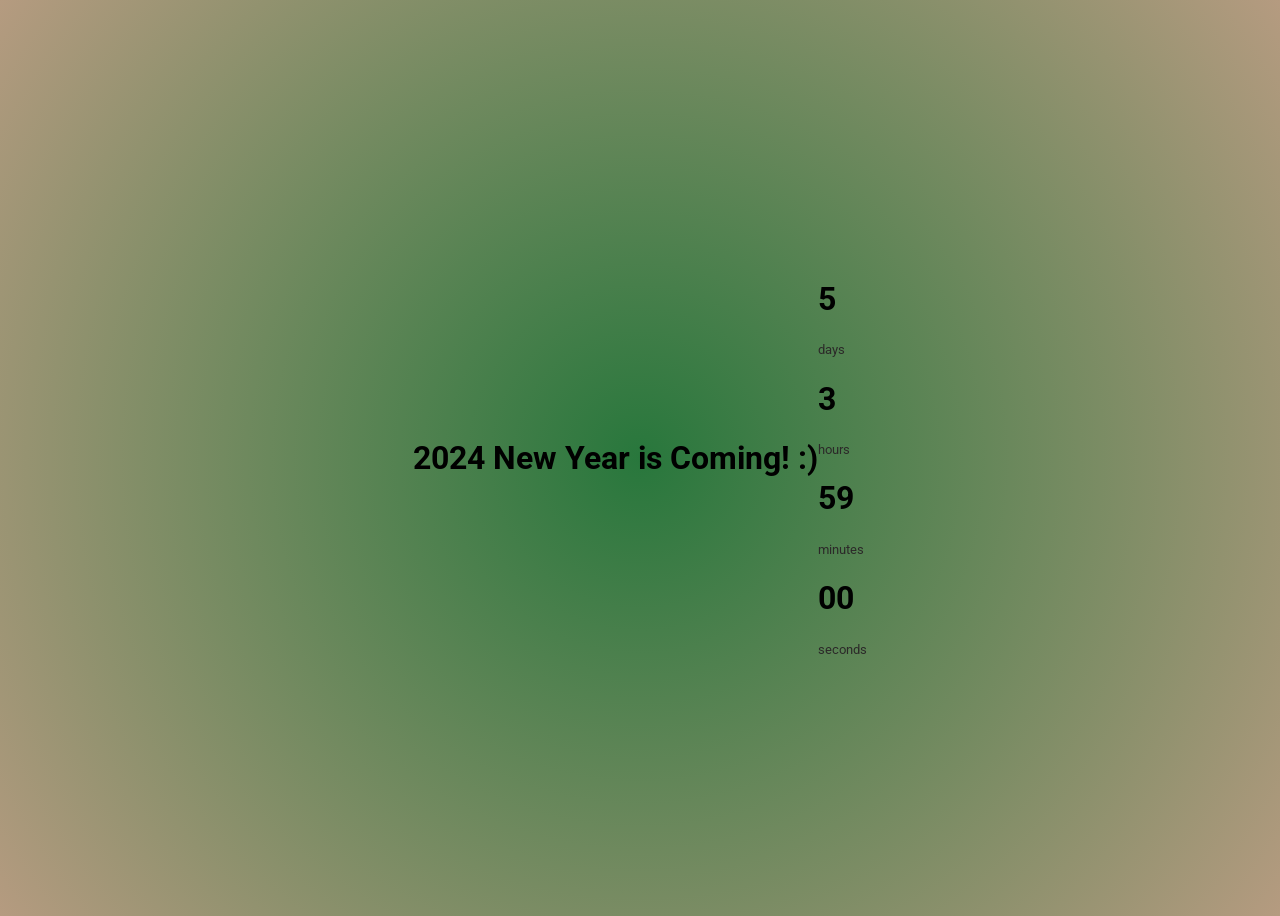
<file: index.html>
<!DOCTYPE html>
<html lang="en" >
<head>
  <meta charset="UTF-8">
  <title>PROJECT NewYear</title>
  <link rel="stylesheet" href="./style.css">

</head>
<body>
	
<h1> 2024 New Year is Coming! :) </h1>

<div class="countdown-container">
	<div class="time">
		<h1 id="days">00</h1>
		<small>days</small>
	</div>
	<div class="time">
		<h1 id="hours">00</h1>
		<small>hours</small>
	</div>
	<div class="time">
		<h1 id="minutes">00</h1>
		<small>minutes</small>
	</div>
	<div class="time">
		<h1 id="seconds">00</h1>
		<small>seconds</small>
	</div>
</div>


 <script  src="./script.js"></script>

</body>
</html>
</file>
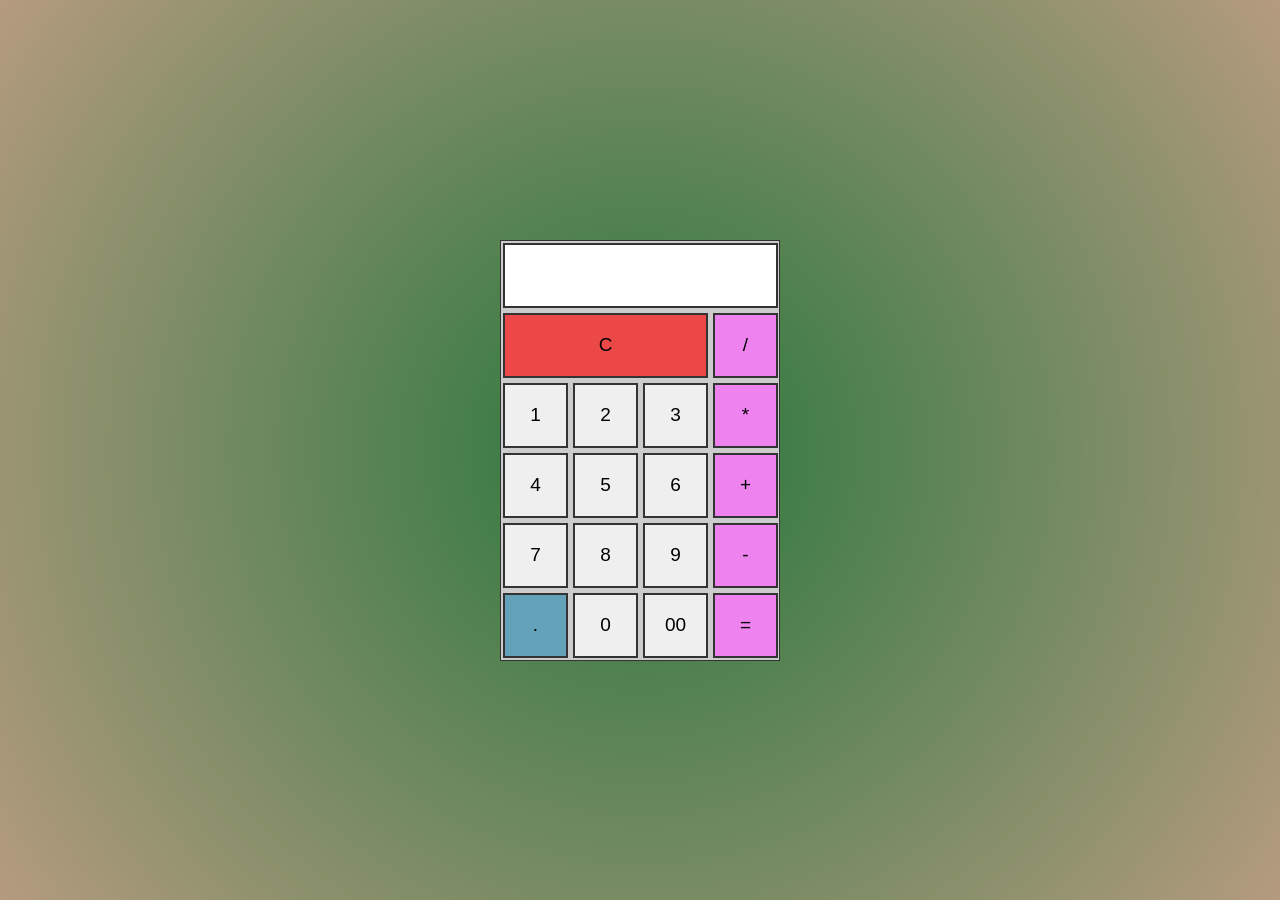
<file: cal.html>
<!DOCTYPE html>
<html lang="en" >
<head>
  <meta charset="UTF-8">
  <title>cal</title>
  <link rel='stylesheet' href='https://cdnjs.cloudflare.com/ajax/libs/font-awesome/5.10.2/css/all.min.css'>
  <link rel="stylesheet" href="./style.css">
  <link rel="stylesheet" href="./style3.css">

</head>
<body>

<div class = "cal">
	<form name = "forms">
		<input type = "text" name="output" readonly>
		<input type="button" class="clear" value="C" onclick="document.forms.output.value=''">
		<input type="button" class="opr" value="/"onclick="document.forms.output.value+='/'">
		<input type="button" value="1" onclick="document.forms.output.value+='1'">
		<input type="button" value="2" onclick="document.forms.output.value+='2'">
		<input type="button" value="3" onclick="document.forms.output.value+='3'">
		<input type="button" class="opr" value="*" onclick="document.forms.output.value+='*'">
		<input type="button" value="4" onclick="document.forms.output.value+='4'">
		<input type="button" value="5" onclick="document.forms.output.value+='5'">
		<input type="button" value="6" onclick="document.forms.output.value+='6'">
		<input type="button" class="opr" value="+" onclick="document.forms.output.value+='+'">
		<input type="button" value="7" onclick="document.forms.output.value+='7'">
		<input type="button" value="8" onclick="document.forms.output.value+='8'">
		<input type="button" value="9" onclick="document.forms.output.value+='9'">
		<input type="button" class="opr" value="-" onclick="document.forms.output.value+='-'">
		<input type="button" class="dot" value="." onclick="document.forms.output.value+='.'">
		<input type="button" value="0" onclick="document.forms.output.value+='0'">
		<input type="button" value="00" onclick="document.forms.output.value+='00'">
		<input type="button" class="opr result" value="=" onclick="document.forms.output.value=eval(document.forms.output.value)">
	</form>
</div>
</body>
</html>
</file>
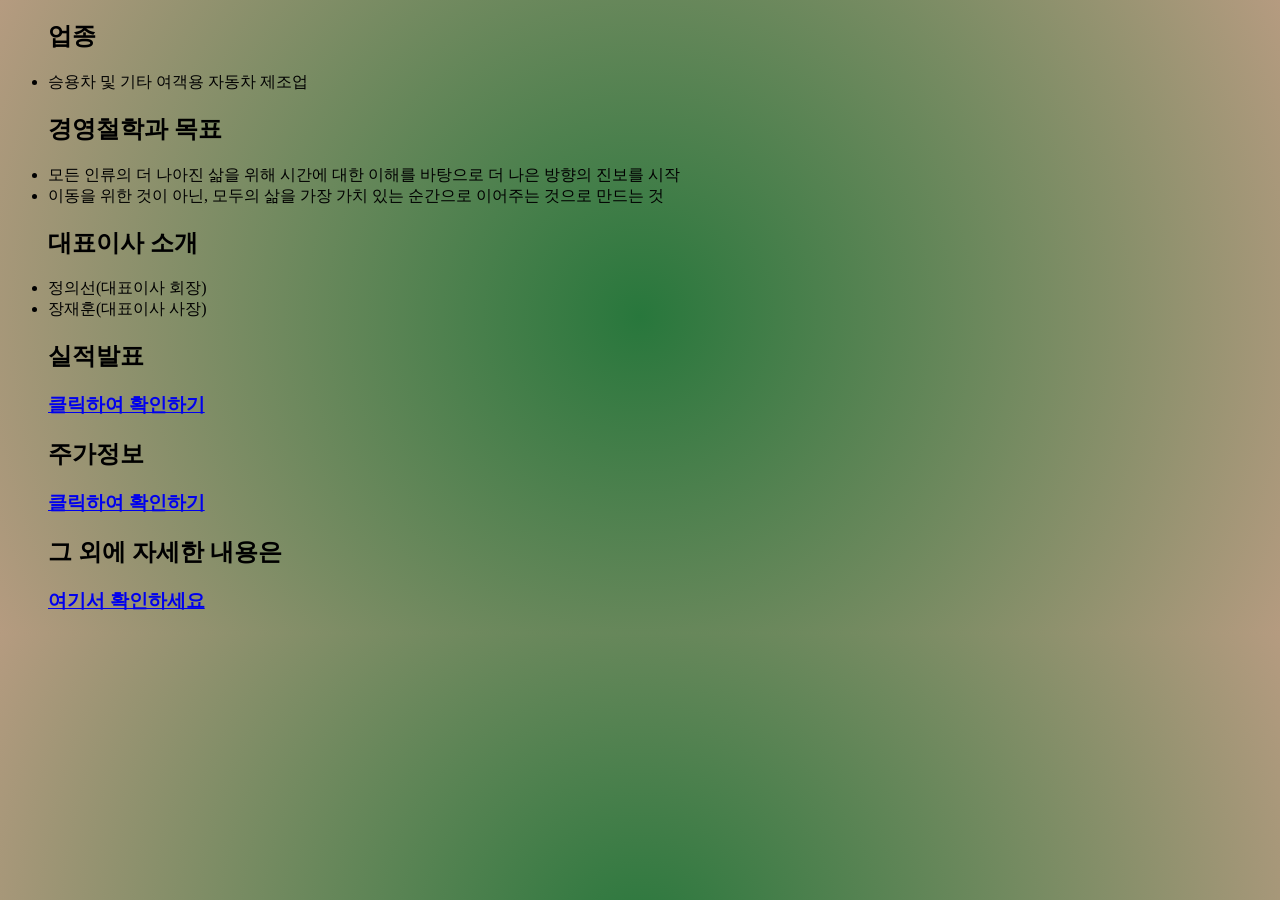
<file: hyundai.html>
<!DOCTYPE html>
<html>
    <style>
       
        ul.b { list-style-type: disc; }
     
    </style>
    <head>
        <meta charset="UTF-8">
  <title>kospi</title>
  <link rel='stylesheet' href='https://cdnjs.cloudflare.com/ajax/libs/font-awesome/5.10.2/css/all.min.css'>
  <link rel="stylesheet" href="./style4.css">

        <body>
            <ul class="">
                <h2>업종</h2>
            </ul>
            <ul class="b">
                <Li>승용차 및 기타 여객용 자동차 제조업</Li>
            </ul>

            <ul class="">
                <h2>경영철학과 목표</h2>
            </ul>
            <ul class="b">
                <Li>모든 인류의 더 나아진 삶을 위해 시간에 대한 이해를 바탕으로 더 나은 방향의 진보를 시작</Li>
                <li>이동을 위한 것이 아닌, 모두의 삶을 가장 가치 있는 순간으로 이어주는 것으로 만드는 것</li>
            </ul>
            <ul class="">
                <h2>대표이사 소개</h2>
            </ul>
            <ul class="b">
                <Li>정의선(대표이사 회장)</Li>
                <li>장재훈(대표이사 사장)</li>
            </ul>
            
            <ul class="">
                <h2>실적발표</h2>
            </ul>
            <ul class="b">
                <a href="https://www.hyundai.com/kr/ko/ir-information/sales/sales-record" 
                target="_blank"><h3>클릭하여 확인하기</h3></a>
            </ul>

            <ul class="">
                <h2>주가정보</h2>
            </ul>
            <ul class="b">
                <a href="https://www.hyundai.com/kr/ko/ir-information/stock-information/realtime-stock" 
                target="_blank"><h3>클릭하여 확인하기</h3></a>
            </ul>

            <ul class="">
                <h2>그 외에 자세한 내용은</h2>
            </ul>
            <ul class="b">
                <a href="https://finance.naver.com/item/main.naver?code=005380" 
                target="_blank"><h3>여기서 확인하세요</h3></a>
            </ul>
        </body>
    </head>
</html>
</file>
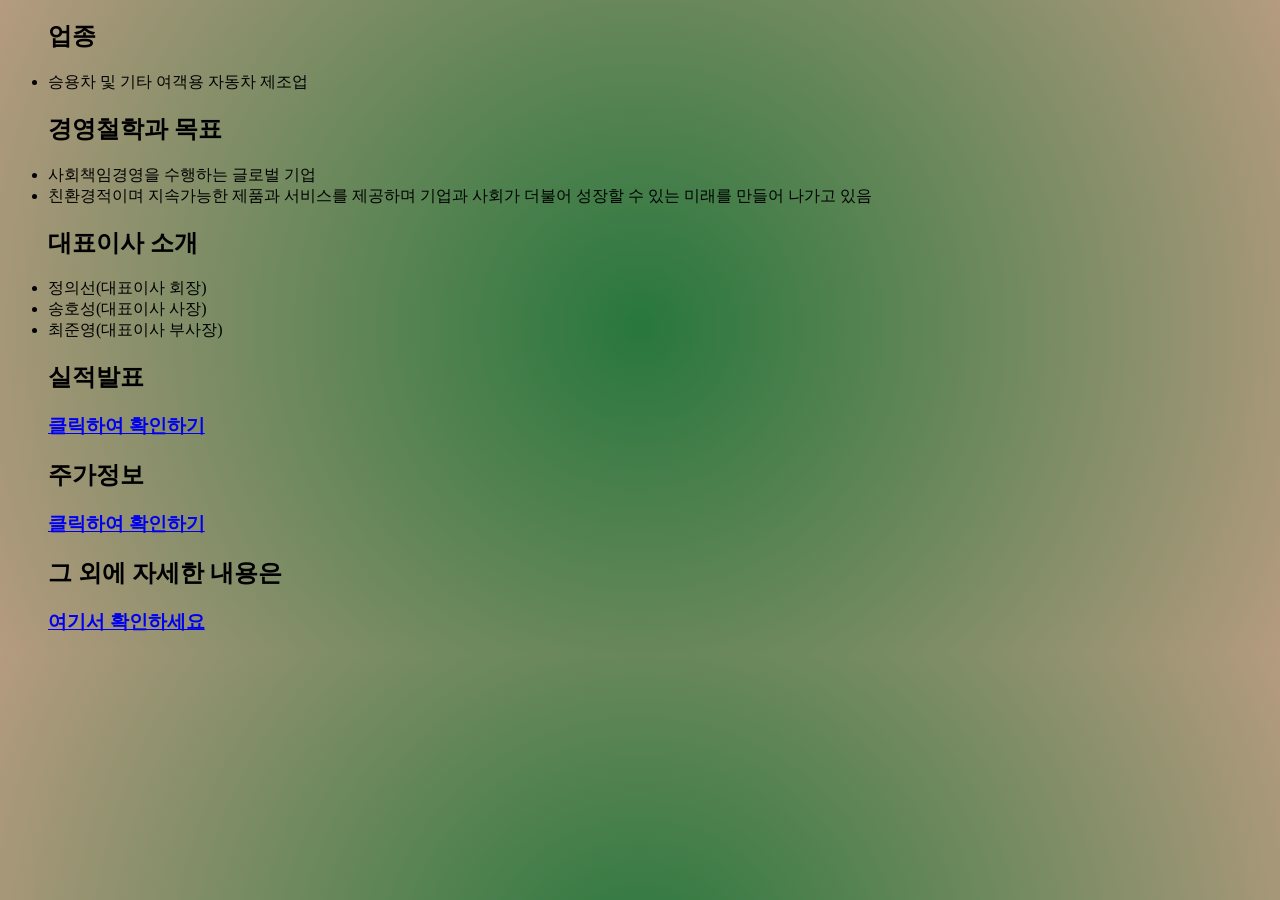
<file: kia.html>
<!DOCTYPE html>
<html>
    <style>
      
        ul.b { list-style-type: disc; }
    </style>
    <head>
        <meta charset="UTF-8">
  <title>kospi</title>
  <link rel='stylesheet' href='https://cdnjs.cloudflare.com/ajax/libs/font-awesome/5.10.2/css/all.min.css'>
  <link rel="stylesheet" href="./style4.css">

        <body>
            <ul class="">
                <h2>업종</h2>
            </ul>
            <ul class="b">
                <Li>승용차 및 기타 여객용 자동차 제조업</Li>
            </ul>

            <ul class="">
                <h2>경영철학과 목표</h2>
            </ul>
            <ul class="b">
                <li>사회책임경영을 수행하는 글로벌 기업</li>
                <Li>친환경적이며 지속가능한 제품과 서비스를 제공하며
                    기업과 사회가 더불어 성장할 수 있는 미래를 만들어 나가고 있음</Li>
                
            </ul>
            <ul class="">
                <h2>대표이사 소개</h2>
            </ul>
            <ul class="b">
                <Li>정의선(대표이사 회장)</Li>
                <li>송호성(대표이사 사장)</li>
                <li>최준영(대표이사 부사장)</li>
            </ul>
            
            <ul class="">
                <h2>실적발표</h2>
            </ul>
            <ul class="b">
                <a href="https://worldwide.kia.com/kr/company/ir/financial/highlights" 
                target="_blank"><h3>클릭하여 확인하기</h3></a>
            </ul>

            <ul class="">
                <h2>주가정보</h2>
            </ul>
            <ul class="b">
                <a href="https://worldwide.kia.com/kr/company/ir/stock/realtime-quotes" 
                target="_blank"><h3>클릭하여 확인하기</h3></a>
            </ul>

            <ul class="">
                <h2>그 외에 자세한 내용은</h2>
            </ul>
            <ul class="b">
                <a href="https://finance.naver.com/item/main.naver?code=000270" 
                target="_blank"><h3>여기서 확인하세요</h3></a>
            </ul>
        </body>
    </head>
</html>
</file>
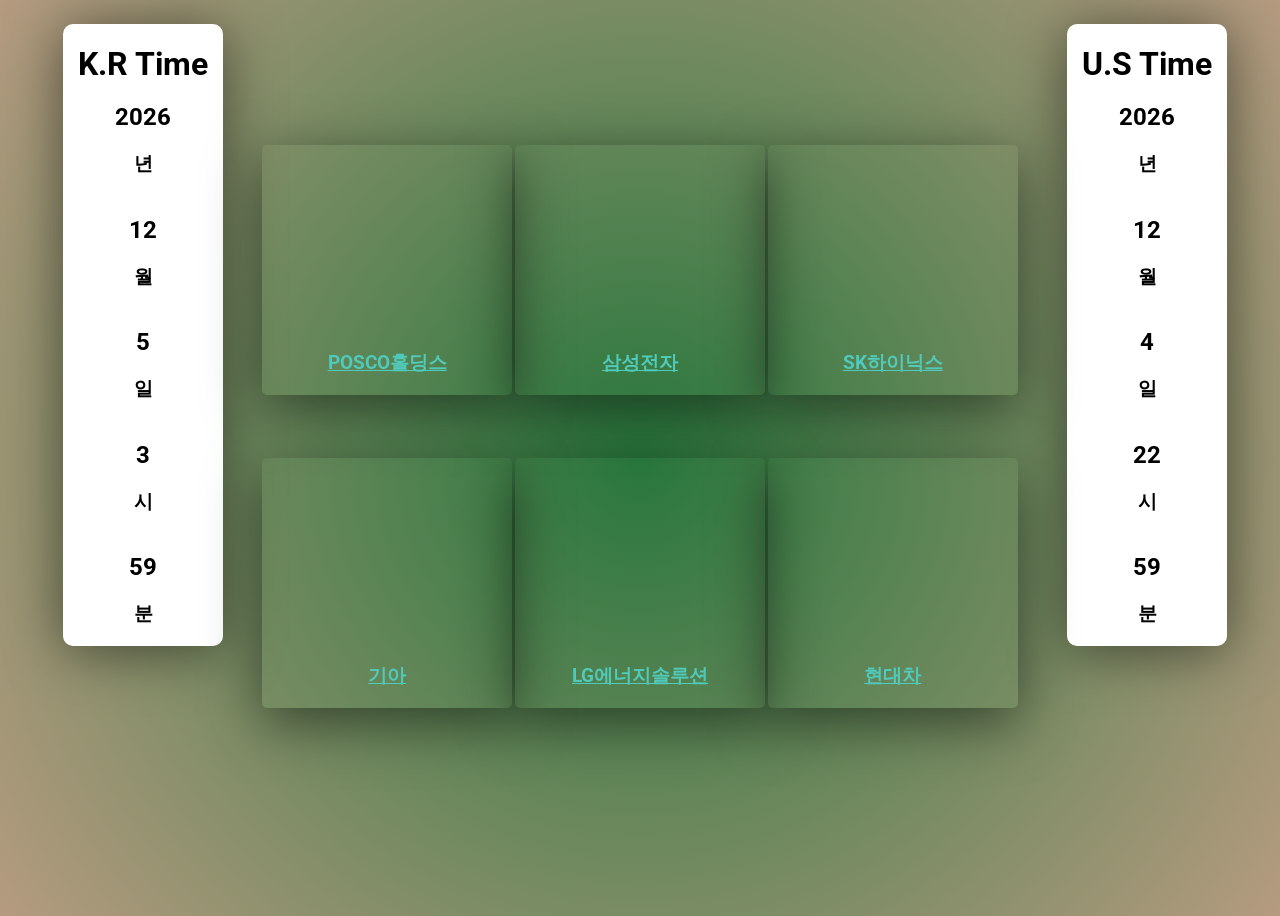
<file: kospi.html>
<!DOCTYPE html>
<html lang="en" >
<head>
  <meta charset="UTF-8">
  <title>kospi</title>
  <link rel='stylesheet' href='https://cdnjs.cloudflare.com/ajax/libs/font-awesome/5.10.2/css/all.min.css'>
  <link rel="stylesheet" href="./style2.css">

</head>
<body>
<div class="samsung-profile-container">
	<a href="samsung.html" 
		target="_blank" class="samsung-profile"><h3>삼성전자</h3></a>
</div>

<div class="lg-profile-container">
	<a href="lg.html" 
		target="_blank" class="lg-profile"><h3>LG에너지솔루션</h3></a>
</div>

<div class="sk-profile-container">
	<a href="sk.html" 
		target="_blank" class="sk-profile"><h3>SK하이닉스</h3></a>
</div>

<div class="hyundai-profile-container">
	<a href="hyundai.html" 
		target="_blank" class="hyundai-profile"><h3>현대차</h3></a>
</div>

<div class="kia-profile-container">
	<a href="kia.html" 
		target="_blank" class="kia-profile"><h3>기아</h3></a>
</div>

<div class="posco-container">
	<a href="posco.html" 
		target="_blank" class="posco-profile"><h3>POSCO홀딩스</h3></a>
</div>

<ul class="today-container">
	<div class="today">
		<h1>K.R Time</h1>
		<div class="time">
			<h2 id="year">00</h2>
			<h3>년</h3>
		</div>
		<div class="time">
			<h2 id="month">00</h2>
			<h3>월</h3>
		</div>
		<div class="time">
			<h2 id="days">00</h2>
			<h3>일</h3>
		</div>
		<div class="time">
			<h2 id="hours">00</h2>
			<h3> 시 </h3>
		</div>
		<div class="time">
			<h2 id="minutes">00</h2>
			<h3>분</h3>
		</div>
	</div>
</ul>

<ul class="us-container">
	<div class="us">
		<h1>U.S Time</h1>
		<div class="ustime">
			<h2 id="usyear">00</h2>
			<h3>년</h3>
		</div>
		<div class="ustime">
			<h2 id="usmonth">00</h2>
			<h3>월</h3>
		</div>
		<div class="ustime">
			<h2 id="usdays">00</h2>
			<h3>일</h3>
		</div>
		<div class="ustime">
			<h2 id="ushours">00</h2>
			<h3> 시 </h3>
		</div>
		<div class="ustime">
			<h2 id="usminutes">00</h2>
			<h3>분</h3>
		</div>
	</div>
</ul>
<script  src="./script.js"></script>
</body>
</html>
</file>
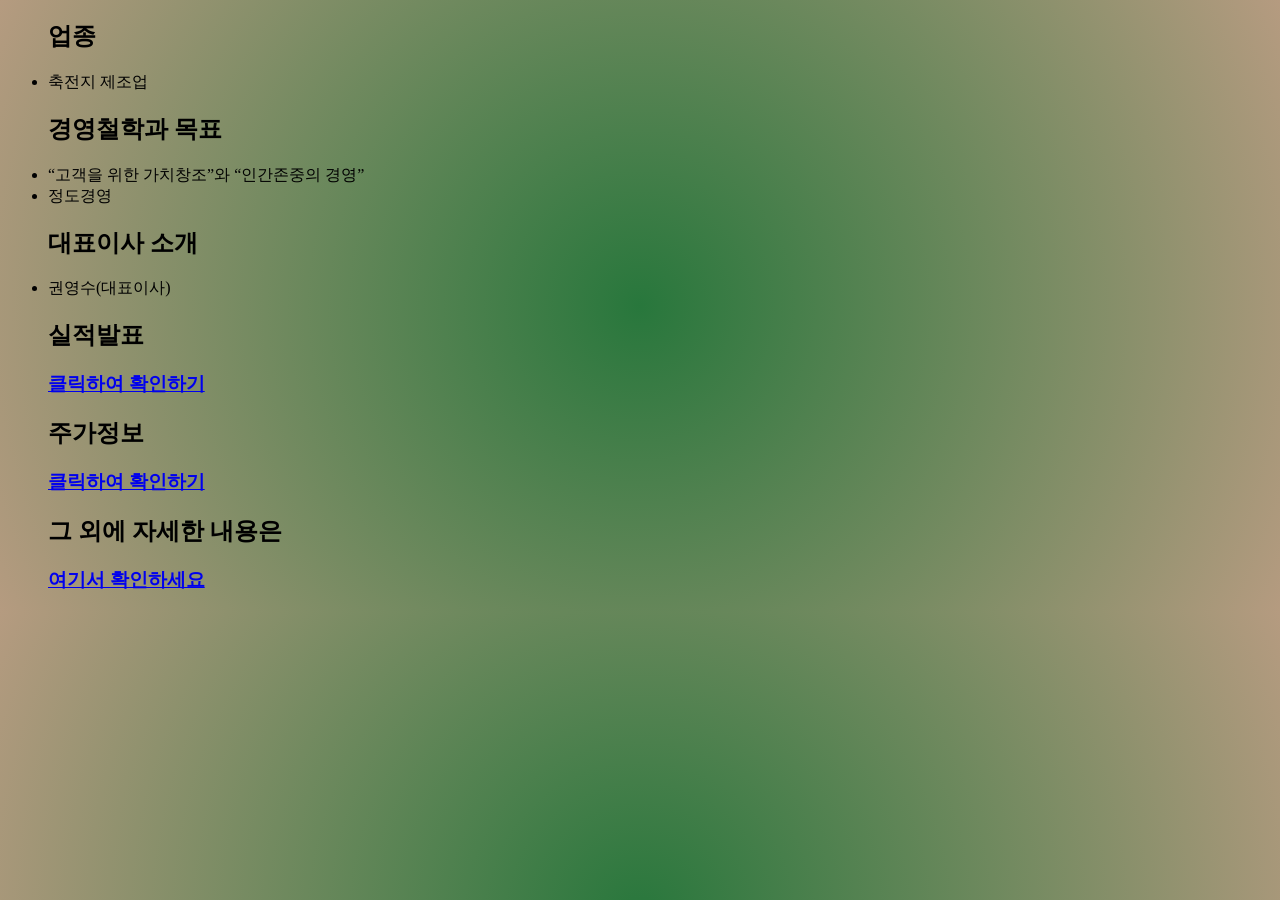
<file: lg.html>
<!DOCTYPE html>
<html>
    <style>
   
        ul.b { list-style-type: disc; }
      
    </style>
    <head>
        <meta charset="UTF-8">
  <title>kospi</title>
  <link rel='stylesheet' href='https://cdnjs.cloudflare.com/ajax/libs/font-awesome/5.10.2/css/all.min.css'>
  <link rel="stylesheet" href="./style4.css">

        <body>
            <ul class="">
                <h2>업종</h2>
            </ul>
            <ul class="b">
                <Li>축전지 제조업</Li>
            </ul>

            <ul class="">
                <h2>경영철학과 목표</h2>
            </ul>
            <ul class="b">
                <Li>“고객을 위한 가치창조”와 “인간존중의 경영”</Li>
                <li>정도경영</li>
            </ul>
            <ul class="">
                <h2>대표이사 소개</h2>
            </ul>
            <ul class="b">
                <Li>권영수(대표이사)</Li>
            </ul>
            
            <ul class="">
                <h2>실적발표</h2>
            </ul>
            <ul class="b">
                <a href="https://www.lgensol.com/kr/ir-financial" 
                target="_blank"><h3>클릭하여 확인하기</h3></a>
            </ul>

            <ul class="">
                <h2>주가정보</h2>
            </ul>
            <ul class="b">
                <a href="https://www.lgensol.com/kr/ir-stock-realtime" 
                target="_blank"><h3>클릭하여 확인하기</h3></a>
            </ul>

            <ul class="">
                <h2>그 외에 자세한 내용은</h2>
            </ul>
            <ul class="b">
                <a href="https://finance.naver.com/item/main.nhn?code=373220" 
                target="_blank"><h3>여기서 확인하세요</h3></a>
            </ul>
        </body>
    </head>
</html>
</file>
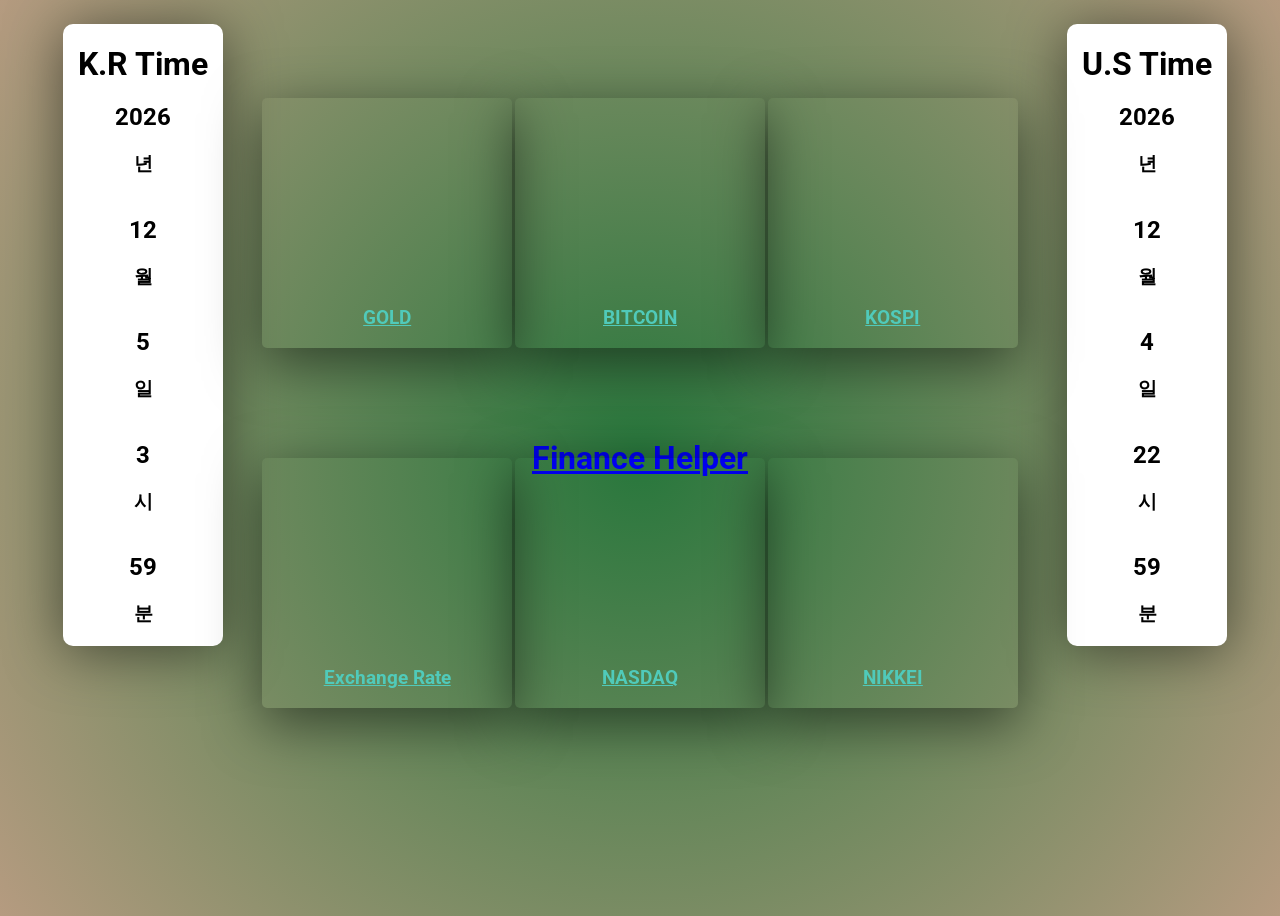
<file: main.html>
<!DOCTYPE html>
<html lang="en" >
<head>
  <meta charset="UTF-8">
  <title>Finance Helper</title>
  <link rel='stylesheet' href='https://cdnjs.cloudflare.com/ajax/libs/font-awesome/5.10.2/css/all.min.css'>
  <link rel="stylesheet" href="./style.css">

</head>
<body>

	<div class="page-title">
		<a href="cal.html" 
		target="_blank"><h1>Finance Helper</h1></a>
	</div>

<div class="coin-profile-container">
	<a href="https://www.binance.com/en/trade/BTC_USDT?_from=markets&theme=dark&type=spot" 
		target="_blank" class="coin-profile"><h3>BITCOIN</h3></a>
</div>

<div class="kospi-profile-container">
	<a href="kospi.html" 
		target="_blank" class="kospi-profile"><h3>KOSPI</h3></a>
</div>

<div class="nasdaq-profile-container">
	<a href="https://kr.investing.com/indices/nasdaq-composite" 
		target="_blank" class="nasdaq-profile"><h3>NASDAQ</h3></a>
</div>

<div class="nikkei-profile-container">
	<a href="https://kr.investing.com/indices/japan-ni225" 
		target="_blank" class="nikkei-profile"><h3>NIKKEI</h3></a>
</div>

<div class="excahnge_rate-profile-container">
	<a href="https://finance.naver.com/marketindex/?tabSel=exchange#tab_section" 
		target="_blank" class="excahnge_rate-profile"><h3>Exchange Rate</h3></a>
</div>

<div class="gold-profile-container">
	<a href="https://finance.naver.com/marketindex/goldDetail.nhn" 
		target="_blank" class="gold-profile"><h3>GOLD</h3></a>
</div>

<ul class="today-container">
	<div class="today">
		<h1>K.R Time</h1>
		<div class="time">
			<h2 id="year">00</h2>
			<h3>년</h3>
		</div>
		<div class="time">
			<h2 id="month">00</h2>
			<h3>월</h3>
		</div>
		<div class="time">
			<h2 id="days">00</h2>
			<h3>일</h3>
		</div>
		<div class="time">
			<h2 id="hours">00</h2>
			<h3> 시 </h3>
		</div>
		<div class="time">
			<h2 id="minutes">00</h2>
			<h3>분</h3>
		</div>
	</div>
</ul>

<ul class="us-container">
	<div class="us">
		<h1>U.S Time</h1>
		<div class="ustime">
			<h2 id="usyear">00</h2>
			<h3>년</h3>
		</div>
		<div class="ustime">
			<h2 id="usmonth">00</h2>
			<h3>월</h3>
		</div>
		<div class="ustime">
			<h2 id="usdays">00</h2>
			<h3>일</h3>
		</div>
		<div class="ustime">
			<h2 id="ushours">00</h2>
			<h3> 시 </h3>
		</div>
		<div class="ustime">
			<h2 id="usminutes">00</h2>
			<h3>분</h3>
		</div>
	</div>
</ul>


<script  src="./script.js"></script>
</body>
</html>
</file>
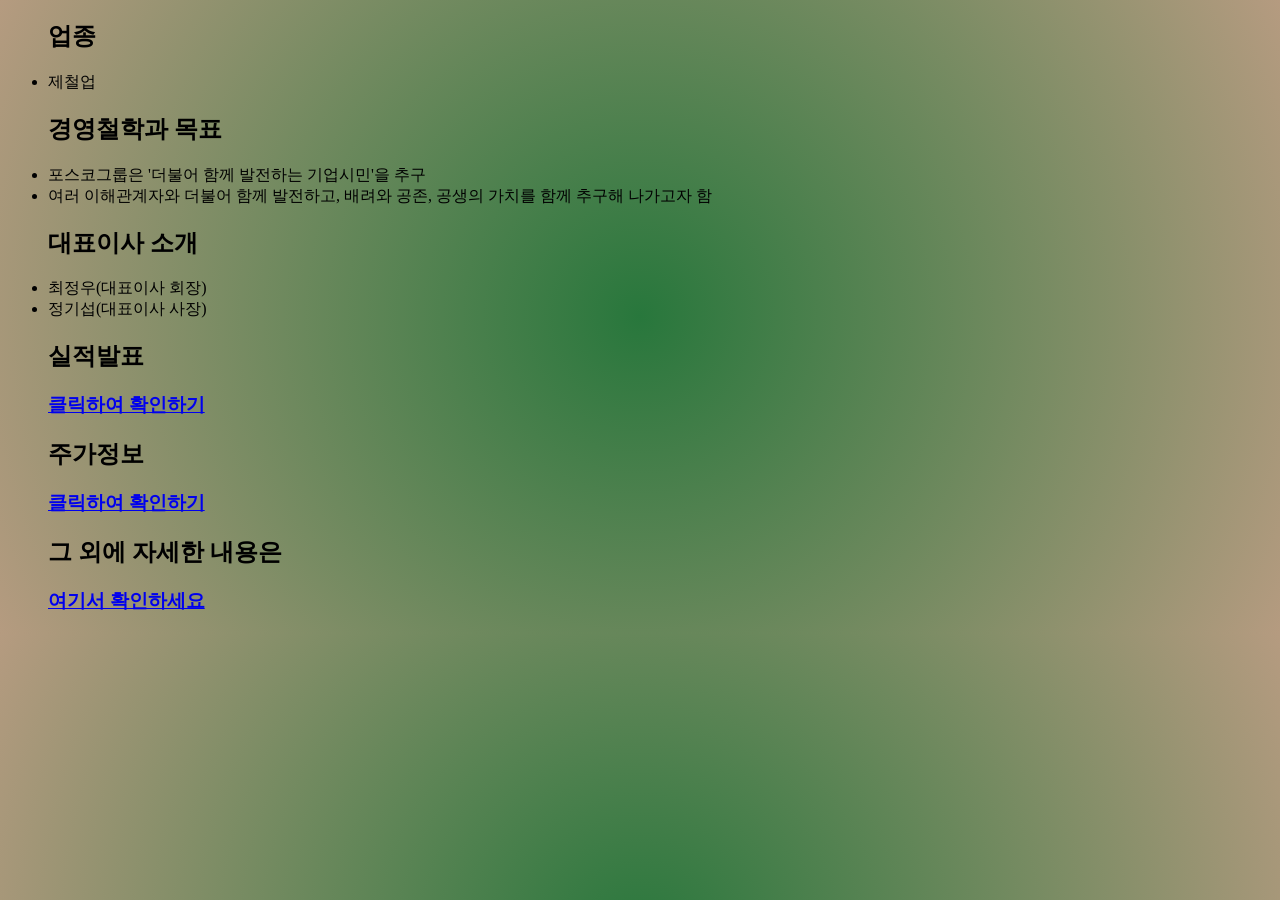
<file: posco.html>
<!DOCTYPE html>
<html>
    <style>
       
        ul.b { list-style-type: disc; }
      
    </style>
    <head>
        <meta charset="UTF-8">
  <title>kospi</title>
  <link rel='stylesheet' href='https://cdnjs.cloudflare.com/ajax/libs/font-awesome/5.10.2/css/all.min.css'>
  <link rel="stylesheet" href="./style4.css">

        <body>
            <ul class="">
                <h2>업종</h2>
            </ul>
            <ul class="b">
                <Li>제철업</Li>
            </ul>

            <ul class="">
                <h2>경영철학과 목표</h2>
            </ul>
            <ul class="b">
                <Li>포스코그룹은 '더불어 함께 발전하는 기업시민'을 추구</Li>
                <li>여러 이해관계자와 더불어 함께 발전하고, 배려와 공존, 공생의 가치를 함께 추구해 나가고자 함</li>
            </ul>
            <ul class="">
                <h2>대표이사 소개</h2>
            </ul>
            <ul class="b">
                <Li>최정우(대표이사 회장)</Li>
                <li>정기섭(대표이사 사장)</li>
            </ul>
            
            <ul class="">
                <h2>실적발표</h2>
            </ul>
            <ul class="b">
                <a href="https://www.posco-inc.com:4453/poscoinc/v3/kor/investor/s91e3000400c.jsp" 
                target="_blank"><h3>클릭하여 확인하기</h3></a>
            </ul>

            <ul class="">
                <h2>주가정보</h2>
            </ul>
            <ul class="b">
                <a href="https://www.posco-inc.com:4453/poscoinc/v3/kor/investor/s91e3001000c.jsp" 
                target="_blank"><h3>클릭하여 확인하기</h3></a>
            </ul>

            <ul class="">
                <h2>그 외에 자세한 내용은</h2>
            </ul>
            <ul class="b">
                <a href="https://finance.naver.com/item/main.naver?code=005490" 
                target="_blank"><h3>여기서 확인하세요</h3></a>
            </ul>
        </body>
    </head>
</html>
</file>
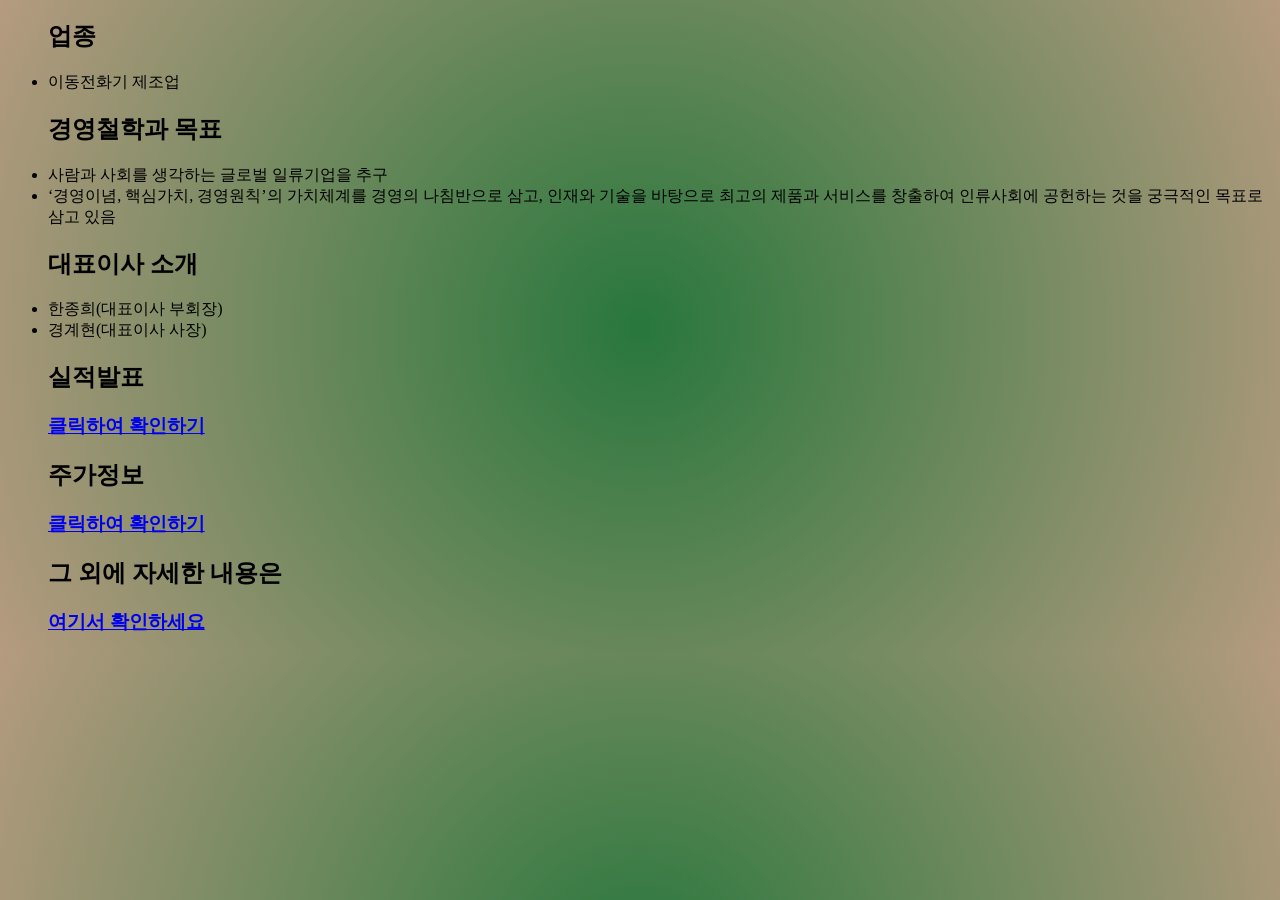
<file: samsung.html>
<!DOCTYPE html>
<html>
    <style>
       
        ul.b { list-style-type: disc; }
      
    </style>
    <head>
        <meta charset="UTF-8">
  <title>kospi</title>
  <link rel='stylesheet' href='https://cdnjs.cloudflare.com/ajax/libs/font-awesome/5.10.2/css/all.min.css'>
  <link rel="stylesheet" href="./style4.css">

        <body>
            <ul class="">
                <h2>업종</h2>
            </ul>
            <ul class="b">
                <Li>이동전화기 제조업</Li>
            </ul>

            <ul class="">
                <h2>경영철학과 목표</h2>
            </ul>
            <ul class="b">
                <Li>사람과 사회를 생각하는 글로벌 일류기업을 추구</Li>
                <li>‘경영이념, 핵심가치, 경영원칙’의 가치체계를 경영의 나침반으로 삼고, 인재와 기술을 바탕으로 최고의 제품과 서비스를 창출하여 인류사회에 공헌하는 것을 궁극적인 목표로 삼고 있음</li>
            </ul>
            <ul class="">
                <h2>대표이사 소개</h2>
            </ul>
            <ul class="b">
                <Li>한종희(대표이사 부회장)</Li>
                <li>경계현(대표이사 사장)</li>
            </ul>
            
            <ul class="">
                <h2>실적발표</h2>
            </ul>
            <ul class="b">
                <a href="https://www.samsung.com/sec/ir/financial-information/earnings-release/" 
                target="_blank"><h3>클릭하여 확인하기</h3></a>
            </ul>

            <ul class="">
                <h2>주가정보</h2>
            </ul>
            <ul class="b">
                <a href="https://www.samsung.com/sec/ir/stock-information/stock-chart/" 
                target="_blank"><h3>클릭하여 확인하기</h3></a>
            </ul>

            <ul class="">
                <h2>그 외에 자세한 내용은</h2>
            </ul>
            <ul class="b">
                <a href="https://finance.naver.com/item/main.nhn?code=005930" 
                target="_blank"><h3>여기서 확인하세요</h3></a>
            </ul>
        </body>
    </head>
</html>
</file>
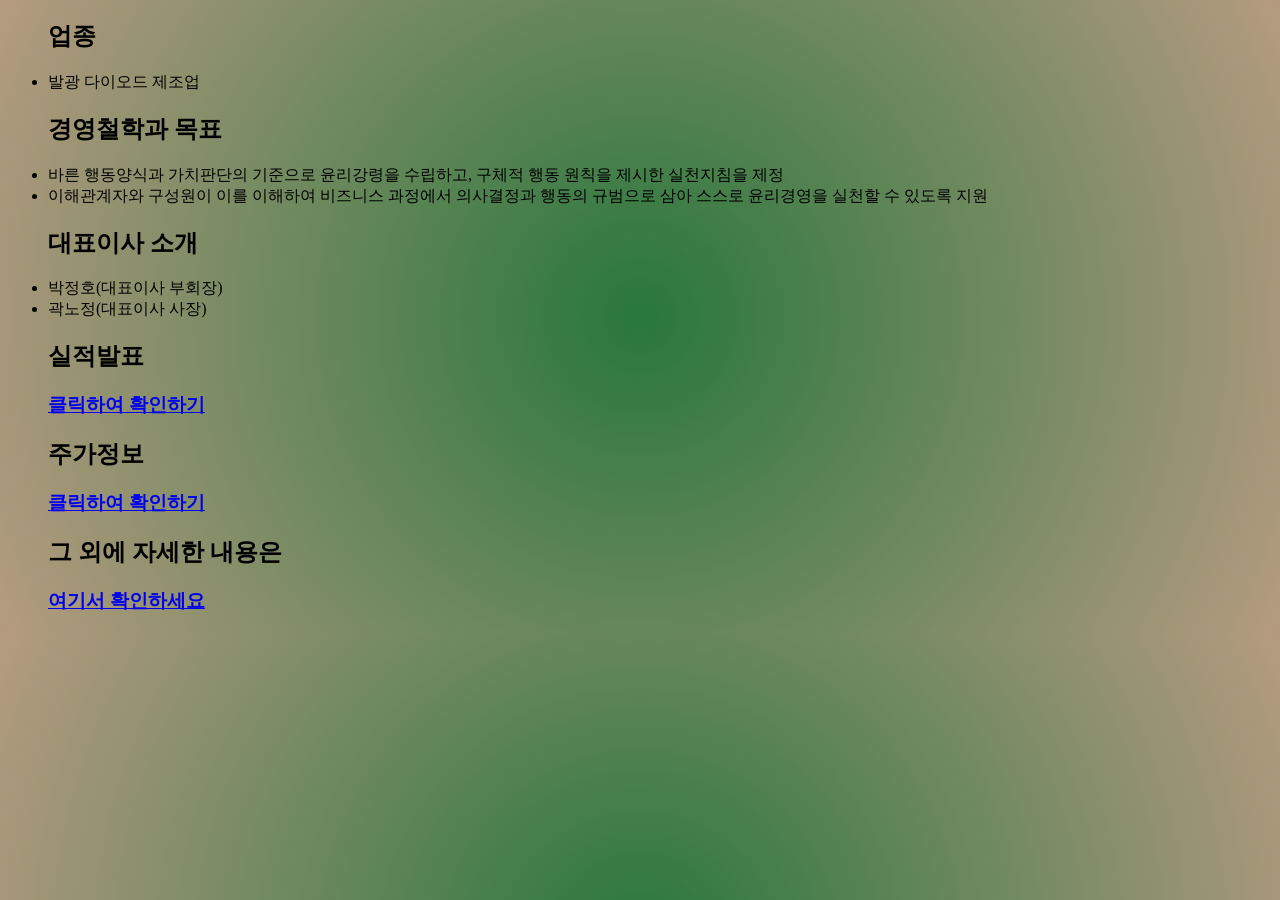
<file: sk.html>
<!DOCTYPE html>
<html>
    <style>

        ul.b { list-style-type: disc; }
 
    </style>
    <head>
        <meta charset="UTF-8">
  <title>PROJECT-Profile Design</title>
  <link rel='stylesheet' href='https://cdnjs.cloudflare.com/ajax/libs/font-awesome/5.10.2/css/all.min.css'>
  <link rel="stylesheet" href="./style4.css">

        <body>
            <ul class="">
                <h2>업종</h2>
            </ul>
            <ul class="b">
                <Li>발광 다이오드 제조업</Li>
            </ul>

            <ul class="">
                <h2>경영철학과 목표</h2>
            </ul>
            <ul class="b">
                <Li>바른 행동양식과 가치판단의 기준으로 윤리강령을 수립하고, 구체적 행동 원칙을 제시한 실천지침을 제정</Li>
                <li>이해관계자와 구성원이 이를 이해하여 비즈니스 과정에서 의사결정과 행동의 규범으로 삼아 스스로 윤리경영을 실천할 수 있도록 지원</li>
            </ul>
            <ul class="">
                <h2>대표이사 소개</h2>
            </ul>
            <ul class="b">
                <Li>박정호(대표이사 부회장)</Li>
                <li>곽노정(대표이사 사장)</li>
            </ul>
            
            <ul class="">
                <h2>실적발표</h2>
            </ul>
            <ul class="b">
                <a href="https://www.skhynix.com/ir/UI-FR-IR06" 
                target="_blank"><h3>클릭하여 확인하기</h3></a>
            </ul>

            <ul class="">
                <h2>주가정보</h2>
            </ul>
            <ul class="b">
                <a href="https://www.skhynix.com/ir/UI-FR-IR02" 
                target="_blank"><h3>클릭하여 확인하기</h3></a>
            </ul>

            <ul class="">
                <h2>그 외에 자세한 내용은</h2>
            </ul>
            <ul class="b">
                <a href="https://finance.naver.com/item/main.naver?code=000660" 
                target="_blank"><h3>여기서 확인하세요</h3></a>
            </ul>
        </body>
    </head>
</html>
</file>
<file: style.css>
@import url('https://fonts.googleapis.com/css?family=Muli&display=swap');
@import url('https://fonts.googleapis.com/css?family=Roboto:300,500&display=swap');

* {
	box-sizing: border-box;
}

:root {
	--light-col: #28773c;
	--dark-col: #B59B80;
	--second-col: #b76eb8;	
}

body {
	background-color: #53483e;
  	background-image: radial-gradient(circle, var(--light-col), var(--dark-col));
	font-family: 'Roboto';
	position: relative;
	display: flex;
	align-items: center;
	justify-content: center;
	min-height: 100vh;
}

.coin-profile,
.nasdaq-profile,
.kospi-profile,
.nikkei-profile,
.excahnge_rate-profile,
.gold-profile {
	background-size: cover;
	border-radius: 5px;
	box-shadow: 0 15px 55px rgba(0, 0, 0, 0.5);
	color: #50caba;
	display: flex;
	flex-direction: column;
	align-items: center;
	justify-content: flex-end;
	width: 250px;
	height: 250px;
	z-index: 3;
	position: absolute;
	bottom: 0;
	left: 50%;
	transform: translateX(-50%);
}

.coin-profile {
	background-image: url('https://i.etsystatic.com/11603536/r/il/834030/1426442143/il_570xN.1426442143_jjt8.jpg');
	bottom: 560px; /* 위쪽으로 이동 */
	left: 50%; /* 가운데 위치 */
	
}

.nasdaq-profile {
	background-image: url('https://pbs.twimg.com/profile_images/1521140484512620544/Ev6EIPlD_400x400.jpg');
	bottom: 200px; /* 위쪽으로 이동 */
	left: 50%; /* 가운데 위치 */
  
}

.kospi-profile {
	background-image: url('https://yt3.googleusercontent.com/ytc/AGIKgqPtEeB9lKqdW5rSLjqTBo7qAyl5Zf8yMSTvbf-I=s900-c-k-c0x00ffffff-no-rj');
	bottom: 560px; /* 위쪽으로 이동 */
	left: 70%; /* 오른쪽으로 이동 */
}

.nikkei-profile {
	background-image: url('https://res.cloudinary.com/crunchbase-production/image/upload/c_lpad,f_auto,q_auto:eco,dpr_1/v1487975978/jacwmpnddip0alwykzoq.png');
	bottom: 200px; /* 위쪽으로 이동 */
	left: 70%; /* 오른쪽으로 이동 */
}

.excahnge_rate-profile {
	background-image: url('https://media.istockphoto.com/id/1183477536/ko/%EB%B2%A1%ED%84%B0/%EB%8B%AC%EB%9F%AC-%ED%99%98%EC%9C%A8-%ED%98%84%EC%9E%AC-%ED%99%98%EC%9C%A8-%EB%B3%80%EB%8F%99-%EB%B2%A1%ED%84%B0-%EB%8B%AC%EB%9F%AC-%EC%A7%80%ED%8F%90-%EB%B0%8F-%EB%8F%99%EC%A0%84-%EC%95%84%EC%9D%B4%EC%BD%98-%EC%9D%BC%EB%9F%AC%EC%8A%A4%ED%8A%B8-%EB%B0%8F-%EB%B2%A1%ED%84%B0.jpg?s=170667a&w=0&k=20&c=kCvXzdDAIX5X6B-YvKJCjCKcQR_M6XMx74i594Y0XCs=');
	bottom: 200px; /* 위쪽으로 이동 */
	left: 30%; /* 오른쪽으로 이동 */
}

.gold-profile {
	background-image: url('https://thumbs.dreamstime.com/b/flat-diamond-gold-icon-isolated-background-vector-illustration-eps-91581142.jpg');
	bottom: 560px; /* 위쪽으로 이동 */
	left: 30%; /* 오른쪽으로 이동 */
}

.today-container {
	
	justify-content: flex-start; /* 왼쪽 정렬 */
	align-items: center;
	position: absolute;
	top: 0;
	left: 0;
}

.today {
	background-color: #fff;
	border-radius: 10px;
	box-shadow: 0 5px 55px rgba(0, 0, 0, 0.5);
	display: flex;
	justify-content: space-around;
	list-style-type: none;
	margin-top: -15px;
	width: 100%;
	text-align: center;
	z-index: 2;
	
	flex-direction: column;
	margin: 0 15px;
	
}

.today h1 {
	margin-bottom: 0;
}

.time small {
	color: #2c2929;
}

.us-container {
	
	justify-content: flex-end; /* 오른쪽 정렬 */
	align-items: center;
	position: absolute;
	top: 0;
	right: 60px; /* 오른쪽 간격 설정 */
}

.us {
	background-color: #fff;
	border-radius: 10px;
	box-shadow: 0 5px 55px rgba(0, 0, 0, 0.5);
	display: flex;
	justify-content: space-around;
	list-style-type: none;
	width: 100%;
	text-align: center;
	z-index: 2;
	flex-direction: column;
	margin: 0 15px;
}

.us h1 {
	margin-bottom: 0;
}

.us small {
	color: #2c2929;
}
</file>
<file: style3.css>
*{
    margin: 0;
    padding: 0;
    box-sizing: border-box;
}

body{
    background-color: #1f1f1f;
    display: flex;
    justify-content: center;
    align-items: center;
    height: 100vh;
}

.cal {

    width: 280px;
    border: 1px solid #333;
    background-color: #ccc;
    padding: 2px;
}

.cal form{
    display: grid;
    grid-template-columns: repeat(4, 65px);
    grid-auto-rows: 65px;
    grid-gap: 5px;
}

.cal form input{
    border: 2px solid #333;
    cursor: pointer;
    font-size: 19px
}

.cal form input:hover{
    box-shadow: 1px 1px 2px #333;
}

.cal form .clear{
    background-color: #ed4848;
}

.cal form .opr{
    background-color: rgb(238, 130, 238);
}
 .cal form .dot{
    background-color: rgb(99, 162, 184);
 }

 .cal form input[type='text']{
    grid-column: span 4;
    text-align: right;
    padding: 0 10px;
 }

 .cal form .clear{
    grid-column: span 3;
 }

 .cal form .result{
    grid-column: span 1;
 }
</file>
<file: style4.css>
@import url('https://fonts.googleapis.com/css?family=Muli&display=swap');
@import url('https://fonts.googleapis.com/css?family=Roboto:300,500&display=swap');


:root {
	--light-col: #28773c;
	--dark-col: #B59B80;
	--second-col: #b76eb8;	
}

body {
	background-color: #53483e;
  	background-image: radial-gradient(circle, var(--light-col), var(--dark-col));
}
</file>
<file: style2.css>
@import url('https://fonts.googleapis.com/css?family=Muli&display=swap');
@import url('https://fonts.googleapis.com/css?family=Roboto:300,500&display=swap');

:root {
	--light-col: #28773c;
	--dark-col: #B59B80;
	--second-col: #b76eb8;	
}

body {
	background-color: #53483e;
  	background-image: radial-gradient(circle, var(--light-col), var(--dark-col));
	font-family: 'Roboto';
	position: relative;
	display: flex;
	align-items: center;
	justify-content: center;
	min-height: 100vh;
}

.samsung-profile,
.lg-profile,
.sk-profile,
.hyundai-profile,
.kia-profile,
.posco-profile {
	background-size: cover;
	border-radius: 5px;
	box-shadow: 0 15px 55px rgba(0, 0, 0, 0.5);
	color: #50caba;
	display: flex;
	flex-direction: column;
	align-items: center;
	justify-content: flex-end;
	width: 250px;
	height: 250px;
	z-index: 3;
	position: absolute;
	bottom: 0;
	left: 50%;
	transform: translateX(-50%);
}

.samsung-profile {
	background-image: url('https://blog.kakaocdn.net/dn/bk9bAq/btqB6IJ4k1S/7ph3Tlzy4KoVce2akaQoUK/img.png');
	bottom: 513px; /* 위쪽으로 이동 */
	left: 50%; /* 가운데 위치 */
}

.lg-profile {
	background-image: url('https://yt3.googleusercontent.com/PYoR-14l1AO7AW8XJrWST_VP2QxcCSaFiQ36RJMDMF2rnGY5DJFZ9MigONmvFVUdUSiyiXAOCw=s900-c-k-c0x00ffffff-no-rj');
	bottom: 200px; /* 위쪽으로 이동 */
	left: 50%; /* 가운데 위치 */
  
}

.sk-profile {
	background-image: url('https://cdn.senmoney.co.kr/news/photo/202106/10281_10262_4124.jpg');
	bottom: 513px; /* 위쪽으로 이동 */
	left: 70%; /* 오른쪽으로 이동 */
}

.hyundai-profile {
	background-image: url('https://i.pinimg.com/originals/7c/d5/54/7cd554b8a4005e7a290965e639aa8336.jpg');
	bottom: 200px; /* 위쪽으로 이동 */
	left: 70%; /* 오른쪽으로 이동 */
}

.kia-profile {
	background-image: url('https://www.fnnews.com/resource/media/image/2021/01/05/202101051823134733_l.jpg');
	bottom: 200px; /* 위쪽으로 이동 */
	left: 30%; /* 오른쪽으로 이동 */
}

.posco-profile {
	background-image: url('https://mblogthumb-phinf.pstatic.net/20160614_153/ppanppane_1465870344140Mvt0p_PNG/%C6%F7%BD%BA%C4%DA_%B7%CE%B0%ED_%283%29.png?type=w800');
	bottom: 513px; /* 위쪽으로 이동 */
	left: 30%; /* 오른쪽으로 이동 */
}

.today-container {
	
	justify-content: flex-start; /* 왼쪽 정렬 */
	align-items: center;
	position: absolute;
	top: 0;
	left: 0;
}

.today {
	background-color: #fff;
	border-radius: 10px;
	box-shadow: 0 5px 55px rgba(0, 0, 0, 0.5);
	display: flex;
	justify-content: space-around;
	list-style-type: none;
	margin-top: -15px;
	width: 100%;
	text-align: center;
	z-index: 2;
	
	flex-direction: column;
	margin: 0 15px;
	
}

.today h1 {
	margin-bottom: 0;
}

.time small {
	color: #2c2929;
}

.us-container {
	
	justify-content: flex-end; /* 오른쪽 정렬 */
	align-items: center;
	position: absolute;
	top: 0;
	right: 60px; /* 오른쪽 간격 설정 */
}

.us {
	background-color: #fff;
	border-radius: 10px;
	box-shadow: 0 5px 55px rgba(0, 0, 0, 0.5);
	display: flex;
	justify-content: space-around;
	list-style-type: none;
	width: 100%;
	text-align: center;
	z-index: 2;
	flex-direction: column;
	margin: 0 15px;
}

.us h1 {
	margin-bottom: 0;
}

.us small {
	color: #2c2929;
}
</file>
